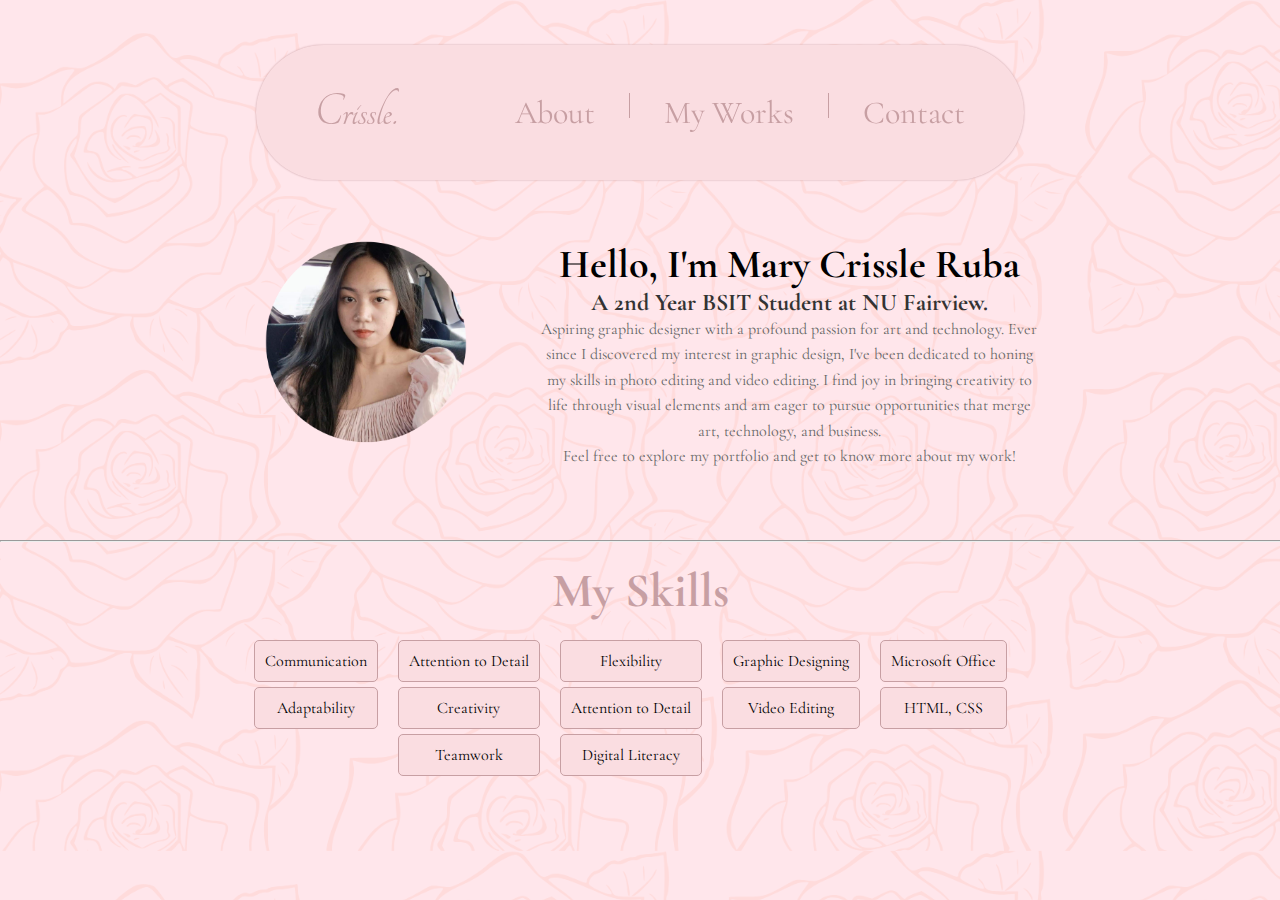
<file: RUBAABOUT.html>
<!DOCTYPE html>
<html lang="en">
<head>
    <meta charset="UTF-8">
    <meta http-equiv="X-UA-Compatible" content="IE=edge">
    <meta name="viewport" content="width=device-width, initial-scale=1.0">
    <title>RUBA PORTFOLIO WEBSITE</title>
    <link rel="stylesheet" href="RUBACSS2.css" />
</head>
<body>
        <nav id="websitenav">
        <div class="logo">
            <a href="index.html">Crissle.</a>
        </div>
        <div>
            <ul class="navsections">
                <li><a href="RUBAABOUT.html">About</a></li>
                <div class="divider"></div>
                <li><a href="RUBAWORKS.html">My Works</a></li>
                <div class="divider"></div>
                <li><a href="RUBACONTACT.html">Contact</a></li>
            </ul>
        </div>
    </nav>
    <section id="about" class="about">
            <div class="container">
            <div class="profile-pic-container">
                <img src="profileimage.png" alt="Your Name">
            </div>
            <div class="text-container">
                <h1>Hello, I'm Mary Crissle Ruba</h1>
                <h2>A 2nd Year BSIT Student at NU Fairview. </h2>
                <p>Aspiring graphic designer with a profound passion for art and technology. Ever since I discovered my interest in graphic design, I've been dedicated to honing my skills in photo editing and video editing. I find joy in bringing creativity to life through visual elements and am eager to pursue opportunities that merge art, technology, and business.</p>
                <p>Feel free to explore my portfolio and get to know more about my work!</p>
            </div>
        </div>
        <hr>
    </section>
    <section id="skills" class="skills">
    <h1>My Skills</h1>
<div class="skills-container">
   <div class="skills-container">
    <div class="skills-column">
        <div class="skill-box">Communication</div>
        <div class="skill-box">Adaptability</div>
    </div>
    <div class="skills-column">
        <div class="skill-box">Attention to Detail</div>
        <div class="skill-box">Creativity</div>
        <div class="skill-box">Teamwork</div>
    </div>
    <div class="skills-column">
        <div class="skill-box">Flexibility</div>
        <div class="skill-box">Attention to Detail</div>
        <div class="skill-box">Digital Literacy</div>
    </div>
</div>
    <div class="skills-column">
        <div class="skill-box">Graphic Designing</div>
        <div class="skill-box">Video Editing</div>
    </div>
    <div class="skills-column">
       <div class="skill-box">Microsoft Office</div>
        <div class="skill-box">HTML, CSS</div>
    </div>
</div>
</section>
    </body>
    </html>
</file>
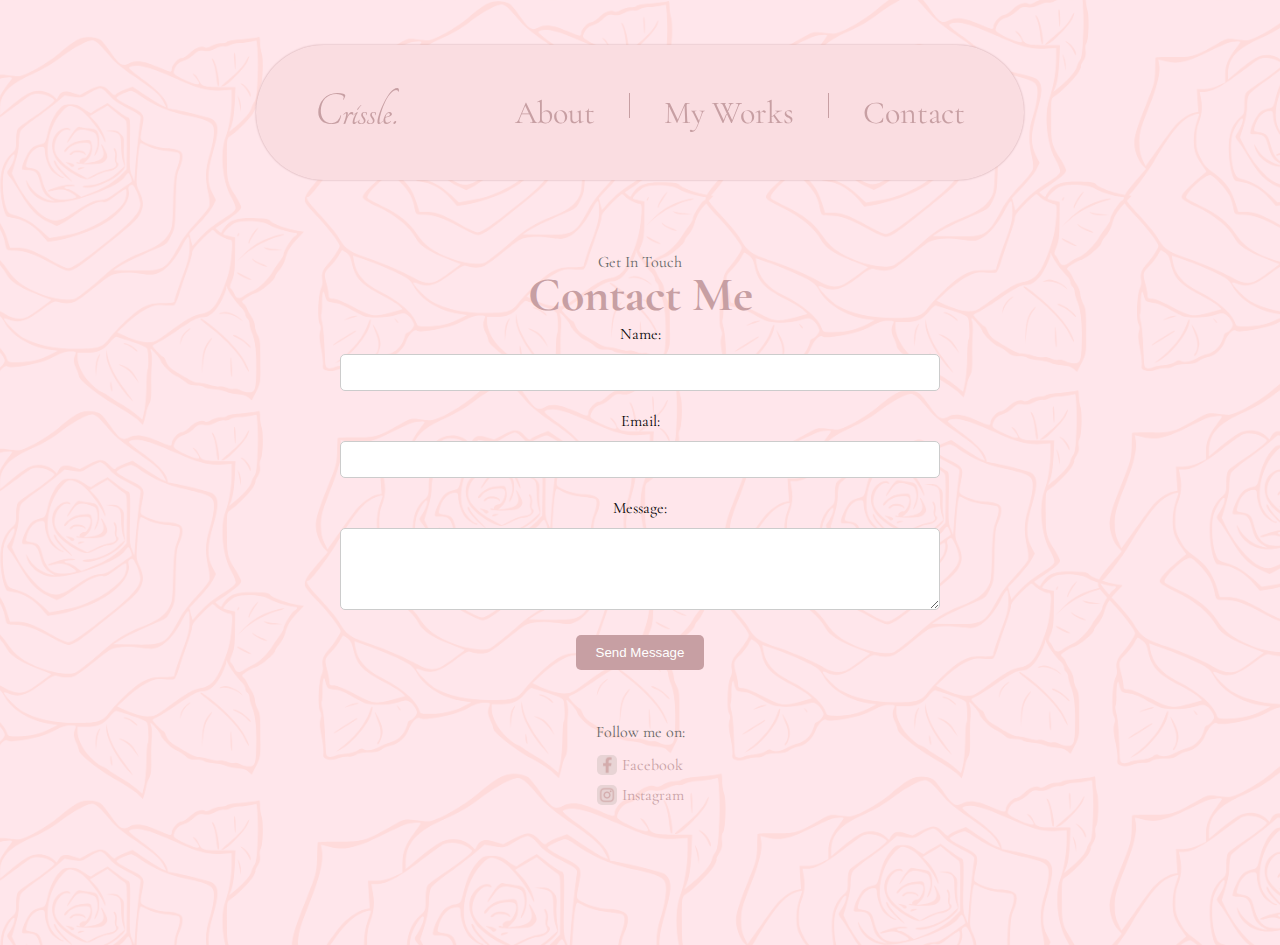
<file: RUBACONTACT.html>
<!DOCTYPE html>
<html lang="en">
<head>
    <meta charset="UTF-8">
    <meta http-equiv="X-UA-Compatible" content="IE=edge">
    <meta name="viewport" content="width=device-width, initial-scale=1.0">
    <title>RUBA PORTFOLIO WEBSITE</title>
    <!-- Add this line for FontAwesome -->
    <link rel="stylesheet" href="https://cdnjs.cloudflare.com/ajax/libs/font-awesome/6.0.0-beta3/css/all.min.css" integrity="sha384-GLhlTQ8iK7ZF7a8VzCGQqKnbLXRaOd6a5z6EpfY/Z9kAd1/jHHtDzLq+9a1C6Dh" crossorigin="anonymous">
    <!-- your existing stylesheet link -->
    <link rel="stylesheet" href="RUBACSS2.css" />
</head>

    <link rel="stylesheet" href="RUBACSS2.css" />
</head>
<body>
        <nav id="websitenav">
        <div class="logo">
            <a href="index.html">Crissle.</a>
        </div>
        <div>
            <ul class="navsections">
                <li><a href="RUBAABOUT.html">About</a></li>
                <div class="divider"></div>
                <li><a href="RUBAWORKS.html">My Works</a></li>
                <div class="divider"></div>
                <li><a href="RUBACONTACT.html">Contact</a></li>
            </ul>
        </div>
    </nav>
    <section id="contact" class="contact">
    <p class="section_text_p1">Get In Touch</p>
    <h1 class="title">Contact Me</h1>

    <div class="contact-form">
        <form>
            <label for="name">Name:</label>
            <input type="text" id="name" name="name" required>

            <label for="email">Email:</label>
            <input type="email" id="email" name="email" required>

            <label for="message">Message:</label>
            <textarea id="message" name="message" rows="4" required></textarea>

            <button type="submit">Send Message</button>
        </form>
    </div>
    <div class="social-media">
    <p>Follow me on:</p>
    <a href="https://www.facebook.com" target="_blank"><img src="fbicon.jpg" alt="Facebook Logo"> Facebook</a>
    <a href="https://www.instagram.com" target="_blank"><img src="igicon.jpg" alt="Instagram Logo"> Instagram</a>
</div>
</section>
</body>
</html>
</file>
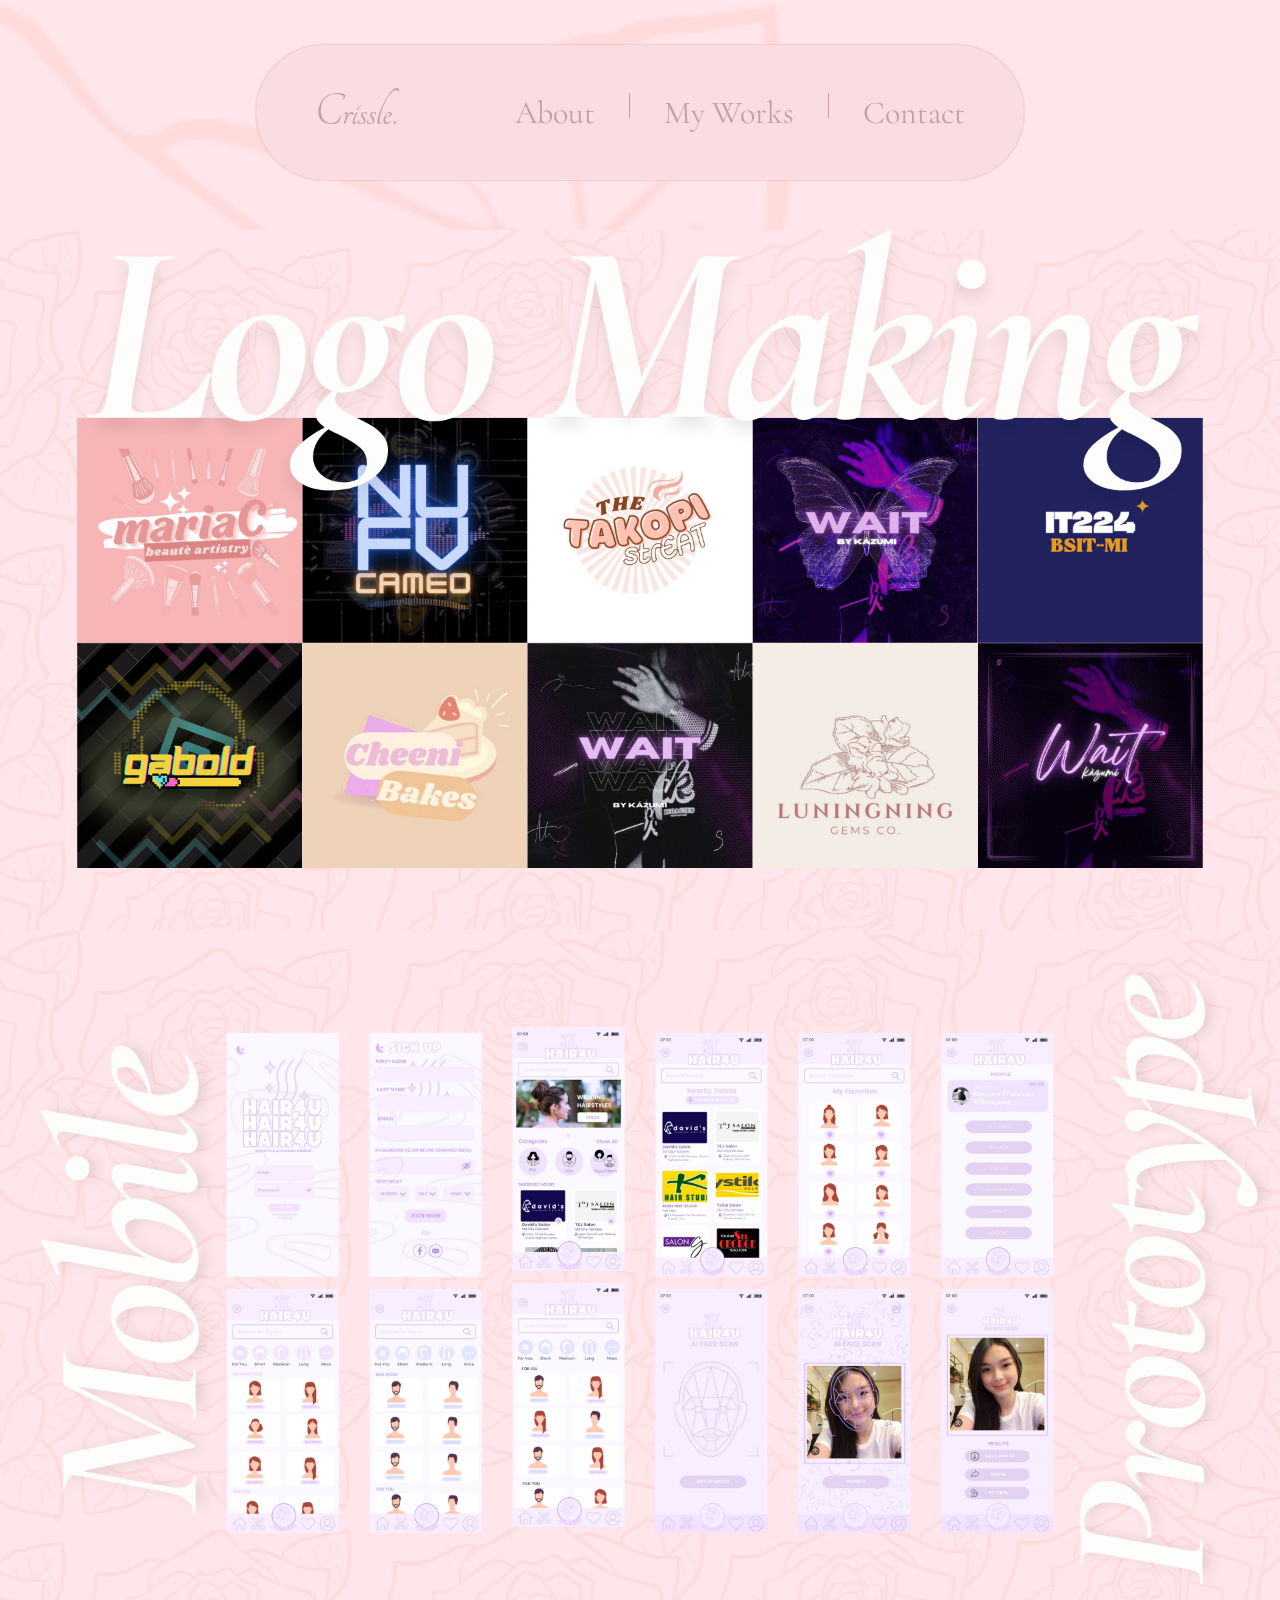
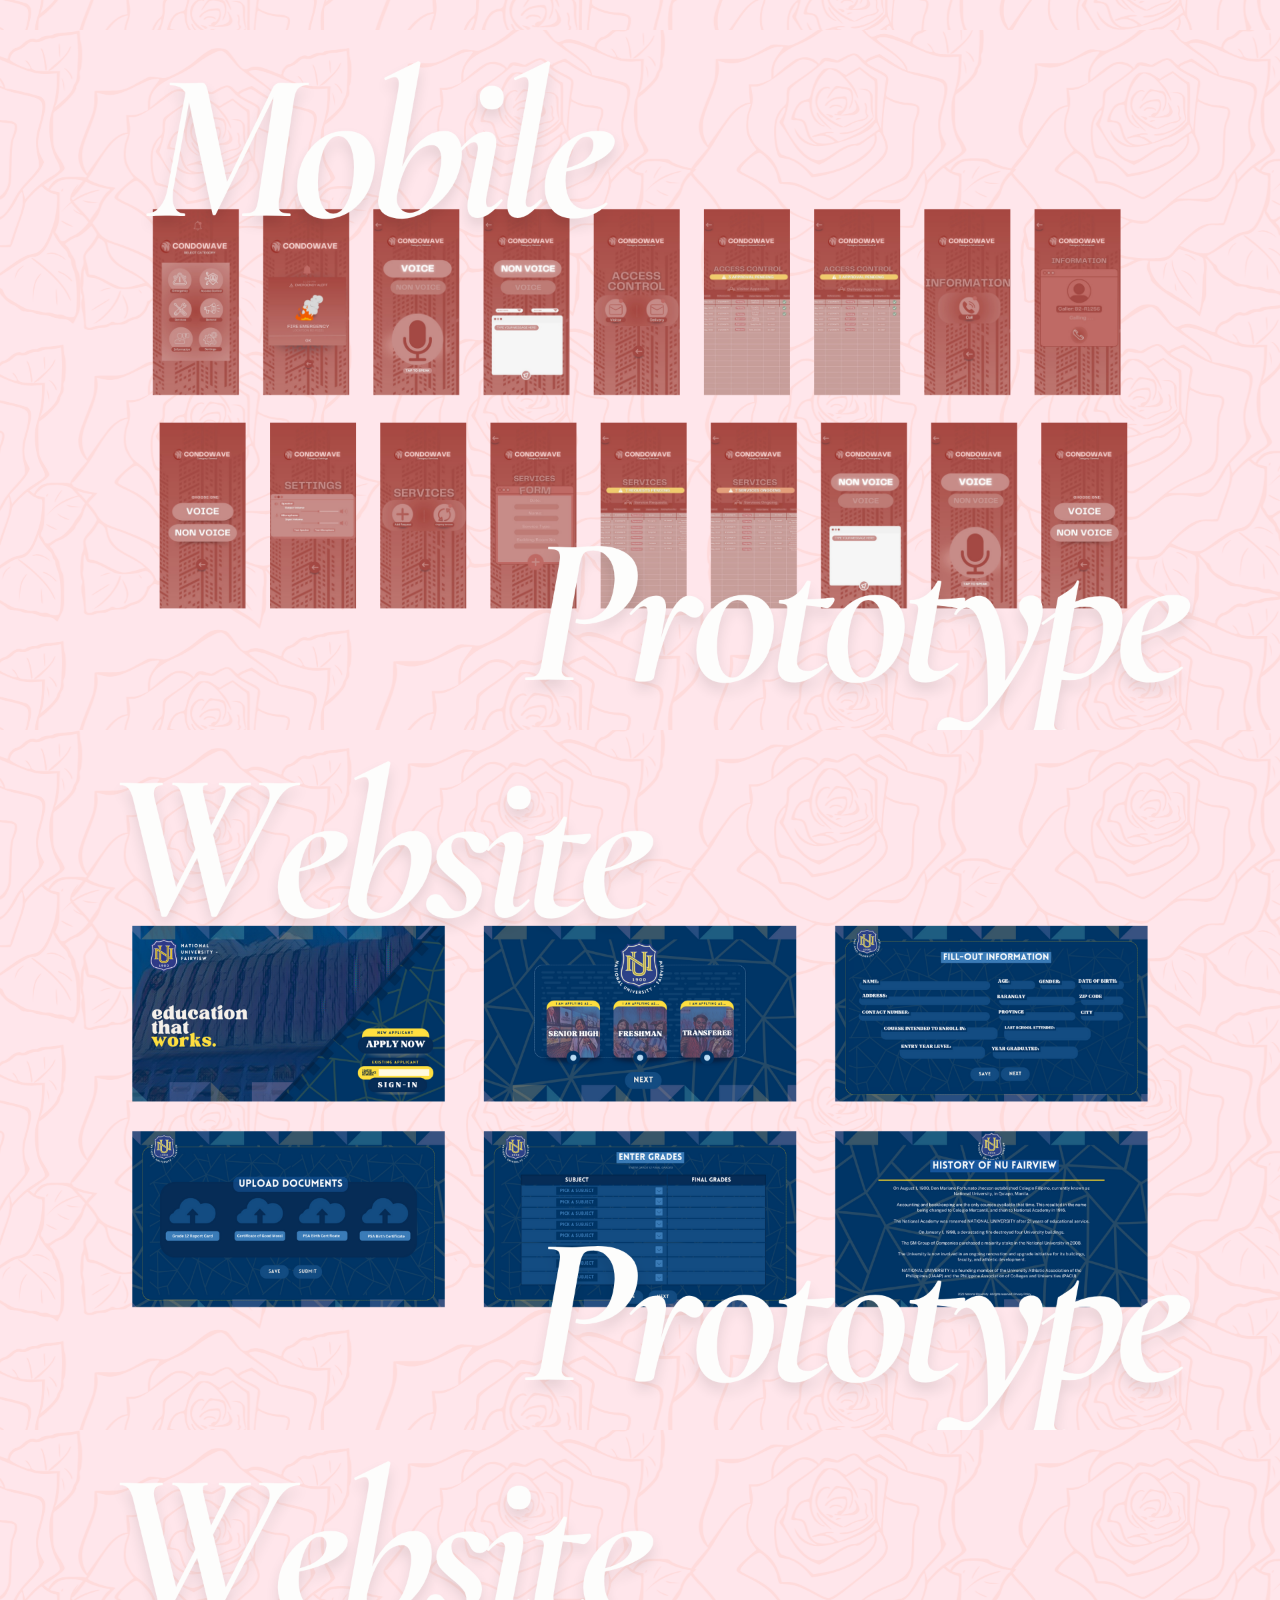
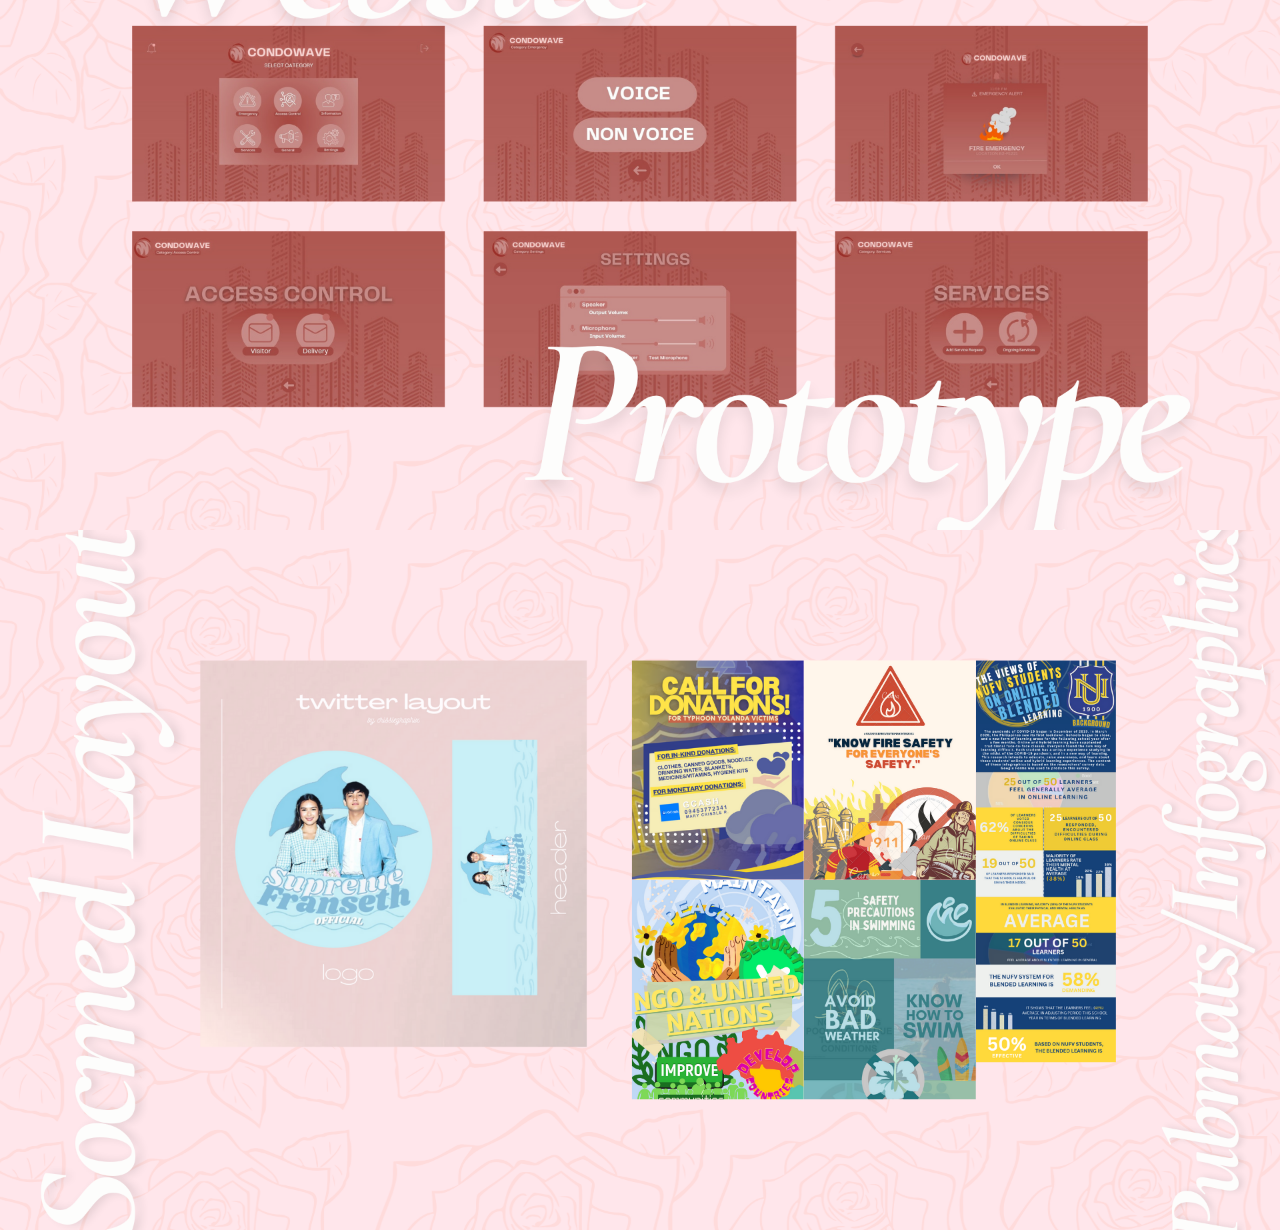
<file: RUBAWORKS.html>
<!DOCTYPE html>
<html lang="en">
<head>
    <meta charset="UTF-8">
    <meta http-equiv="X-UA-Compatible" content="IE=edge">
    <meta name="viewport" content="width=device-width, initial-scale=1.0">
    <title>RUBA PORTFOLIO WEBSITE</title>
    <link rel="stylesheet" href="RUBACSS2.css" />
</head>
<body>
        <nav id="websitenav">
        <div class="logo">
            <a href="RUBAHOME.html">Crissle.</a>
        </div>
        <div>
            <ul class="navsections">
                <li><a href="RUBAABOUT.html">About</a></li>
                <div class="divider"></div>
                <li><a href="RUBAWORKS.html">My Works</a></li>
                <div class="divider"></div>
                <li><a href="RUBACONTACT.html">Contact</a></li>
            </ul>
        </div>
    </nav>
    <section id="workslogo" class="workslogo">
    </section>
    <section id="worksmobilep" class="worksmobilep">
    </section>
    <section id="worksmobilep2" class="worksmobilep2">
    </section>
    <section id="workswebp" class="workswebp">
    </section>
    <section id="workswebp2" class="workswebp2">
    </section>
    <section id="workssocpub" class="workssocpub">
    </section>
    </body>
    </html>
</file>
<file: RUBACSS2.css>
@import url('https://fonts.googleapis.com/css2?family=Cormorant+Garamond&display=swap');
@import url('https://fonts.googleapis.com/css2?family=Tangerine:wght@700&display=swap');

* {
    margin: 0;
    padding: 0;
}

body {
    font-family: 'Cormorant Garamond', serif;
    background-image: url('webbg.png');
    background-size: cover;
    background-position: center;
}

html {
    scroll-behavior: smooth;
}

p {
    color: #5B2933; /* Dark Red */
}

a, .btn {
    transition: all 300ms ease;
}

nav, .navsections {
    display: flex;
}

/* Add this style to create a visual divider */
.divider {
    width: 1px;
    height: 25px;
    background-color: #c79fa3; /* Adjust the color to your preference */
    display: inline-block;
    margin: 0 10px; /* Adjust the margin as needed */
}

nav {
    position: fixed;
    top: 5%;
    left: 50%;
    transform: translateX(-50%);
    width: 60%; /* Adjust the width to your preference */
    justify-content: space-around;
    align-items: center;
    height: 15vh; /* Adjust the height to your preference */
    background-color: #fadde1; /* Light Red */
    border-radius: 8rem; /* Adjust the border radius to your preference */
    z-index: 1000; /* Add a z-index to ensure it's above other elements */
    box-shadow: 0 0 2px rgba(199,159,163);
}

.navsections {
    gap: 1.5rem; /* Adjust the gap between items */
    list-style: none;
    font-size: 2rem; /* Adjust the font size to your preference */
}

a {
    color: #c79fa3; /* Light Red */
    text-decoration: none;
    text-decoration-color: white;
}

a:hover {
    color: #fadde1; /* Medium Red */
    text-decoration: underline;
    text-underline-offset: 0.8rem; /* Adjust the offset */
    text-decoration-color: #8f3f47; /* Dark Red */
}

.logo {
    font-size: 3rem; /* Adjust the font size for the logo */
    color: #8f3f47;
    font-family: 'Tangerine', cursive;
}

.logo:hover {
    cursor: default;
}

.welcome {
    position: relative;
    height: 100vh;
    display: flex;
    align-items: flex-end;
    justify-content: center;
    color: white; /* Set text color to white */
    margin-bottom: -150px; /* Adjust the distance from the bottom */
}

.welcome h1 {
    font-size: 40px;
    font-weight: 200;
    
    
}

.explore-now {
    
    text-align: center;
    padding: 20px;

}

.explore-btn {
    font-family: 'Cormorant Garamond', serif;
    font-size: 1.8rem;
    color: white;
    background-color: #fadde1; /* Set button hover background color */
    padding: 10px 30px;
    border: none;
    border-radius: 20px; /* Adjust the corner radius as needed */
    cursor: pointer;
    box-shadow: 0 0 3px rgba(199,159,163);
}

.explore-btn:hover {
    background-color: #c79fa3; /* Set button hover background color */
}

.myprofile {
    position: relative;
    height: 100vh; /* Set the height as needed */
}

.section_text {
    display: none; /* This hides the text content */

}

.title {
    font-size: 3rem;
    text-align: center;
}

.btn-container {
    display: flex;
    justify-content: center;
    gap: 1rem;
}

.btn {
    font-weight: 600;
    transition: all 300ms ease;
    padding: 1rem;
    width: 8rem;
    border-radius: 2rem;
}

.btn-color-1, .btn-color-2 {
    border: #8f3f47 0.1rem solid; /* Dark Red */
}

.btn-color-1:hover, .btn-color-2:hover {
    cursor: pointer; 
}

.btn-color-1, .btn-color-2:hover {
    background: #8f3f47; /* Dark Red */
    color: white;
}

.btn-color-1:hover {
    background #5B2933; /* Dark Red */
}

.btn-color-2 { 
    background: none;
}

.btn-color-2:hover { 
    border: #d78d8a 0.1rem solid; /* Light Red */
}

.btn-container {
    gap: 1rem;
}

.about {
    padding-top: 120px;
    text-align: center;
    margin-top: 100px;
}

.container {
    display: flex;
    flex-direction: row;
    align-items: center;
    padding: 15px;
    justify-content: center;
    gap: 3rem;
}

.profile-pic-container img {
    max-width: 250px; /* Adjust the width as needed */
    border-radius: 50%;
    margin-bottom: 1px; /* Reduced the margin */
    margin-top: -70px;
}

.text-container {
    max-width: 500px;
    text-align: center; /* Centered the text */
    padding-top: 20px; /* Adjusted the padding */
    margin-top: -50px;
    margin-bottom: 20px;
}

.about h1 {
  font-size: 2.5rem;
}

.text-container h1 {
  color: ##c79fa3;
}

h2 {
    color: #c79fa3;
}

p {
    color: #666;
    line-height: 1.6;
}

hr {
  width: 100%;
}

.skills {
    padding: 70px 0;
    text-align: center;
    align-items: center;
}

.skills h1 {
    color: #c79fa3; /* Dark Red */
    margin-bottom: 20px;
    margin-top: -50px;
    font-size: 3rem;
    
}

.skills-container {
    display: flex;
    justify-content: center;
/* Center the content horizontally */
}

.skills-column {
    margin-right: 10px; /* Adjust the spacing between columns */
    padding-right: 10px; /* Adjust the padding to separate columns visually */
}

.skill-box {
    padding: 10px;
    margin-bottom: 5px;
    border: 1px solid #c79fa3;
    border-radius: 5px;
    background-color: #fadde1 ;
}

.skills-column:last-child {
    border-right: none; /* Remove the right border from the last column */
}



h2 {
    color: #333;
}
.myworks {
            margin-top: 200px;
 }
 
.workslogo {
    margin-top: 230px;
    background-image: url('workslogo.png'); /* Replace 'background-image.jpg' with your actual image file path */
    background-size: cover; /* Adjust background size as needed */
    background-position: center; /* Center the background image */
    background-repeat: no-repeat; /* Prevent background image from repeating */
    height: 700px; /* Adjust the height as needed */
    /* Additional styles for the section if necessary */
}
.worksmobilep {
    margin-top: 0px;
    background-image: url('worksmp.png'); /* Replace 'background-image.jpg' with your actual image file path */
    background-size: cover; /* Adjust background size as needed */
    background-position: center; /* Center the background image */
    background-repeat: no-repeat; /* Prevent background image from repeating */
    height: 700px; /* Adjust the height as needed */
    /* Additional styles for the section if necessary */
}

.worksmobilep2 {
    margin-top: 0px;
    background-image: url('worksmp2.png'); /* Replace 'background-image.jpg' with your actual image file path */
    background-size: cover; /* Adjust background size as needed */
    background-position: center; /* Center the background image */
    background-repeat: no-repeat; /* Prevent background image from repeating */
    height: 700px; /* Adjust the height as needed */
    /* Additional styles for the section if necessary */
}
.workswebp {
    margin-top: 0px;
    background-image: url('workswp.png'); /* Replace 'background-image.jpg' with your actual image file path */
    background-size: cover; /* Adjust background size as needed */
    background-position: center; /* Center the background image */
    background-repeat: no-repeat; /* Prevent background image from repeating */
    height: 700px; /* Adjust the height as needed */
    /* Additional styles for the section if necessary */
}
.workswebp2 {
    margin-top: 0px;
    background-image: url('workswp2.png'); /* Replace 'background-image.jpg' with your actual image file path */
    background-size: cover; /* Adjust background size as needed */
    background-position: center; /* Center the background image */
    background-repeat: no-repeat; /* Prevent background image from repeating */
    height: 700px; /* Adjust the height as needed */
    /* Additional styles for the section if necessary */
}
.workssocpub {
    margin-top: 0px;
    background-image: url('workssocpub.png'); /* Replace 'background-image.jpg' with your actual image file path */
    background-size: cover; /* Adjust background size as needed */
    background-position: center; /* Center the background image */
    background-repeat: no-repeat; /* Prevent background image from repeating */
    height: 700px; /* Adjust the height as needed */
    /* Additional styles for the section if necessary */
}

.contact {

    padding: 130px 0; /* Adjust the padding as needed */

    text-align: center;
    margin-top: 120px;
}

.contact h1 {
  color: #c79fa3;
  margin-top: -10px;
}

.contact-form {
    max-width: 600px;
    margin: 0 auto;
}

.contact-form label {
    display: block;
    margin-bottom: 10px;
}

.contact-form input,
.contact-form textarea {
    width: 100%;
    padding: 10px;
    margin-bottom: 20px;
    border: 1px solid #ccc;
    border-radius: 5px;
    box-sizing: border-box;
}

.contact-form button {
    background-color: #c79fa3;
    color: white;
    padding: 10px 20px;
    border: none;
    border-radius: 5px;
    cursor: pointer;
}

.contact-form button:hover {
    background-color: #45a049; /* Add a colon after background-color */
}

/* Add this style for social media links */
.social-media {
    margin-top: 50px;
    align-items: center;
    justify-content: center;
}

.social-media p {
    margin-bottom: 10px;
}

.social-media a {
    display: flex;
    align-items: center;
    justify-content: center;
    margin-bottom: 10px;
    text-decoration: none;
    color: #c79fa3; /* Adjust the color as needed */
}

.social-media img {
    width: 20px; /* Adjust the width of the logos */
    height: 20px; /* Adjust the height of the logos */
    margin-right: 5px; /* Adjust the spacing between logo and text */
    border-radius: 5px;
}


.social-media a:hover {
    color: #c79fa3;
}
</file>
